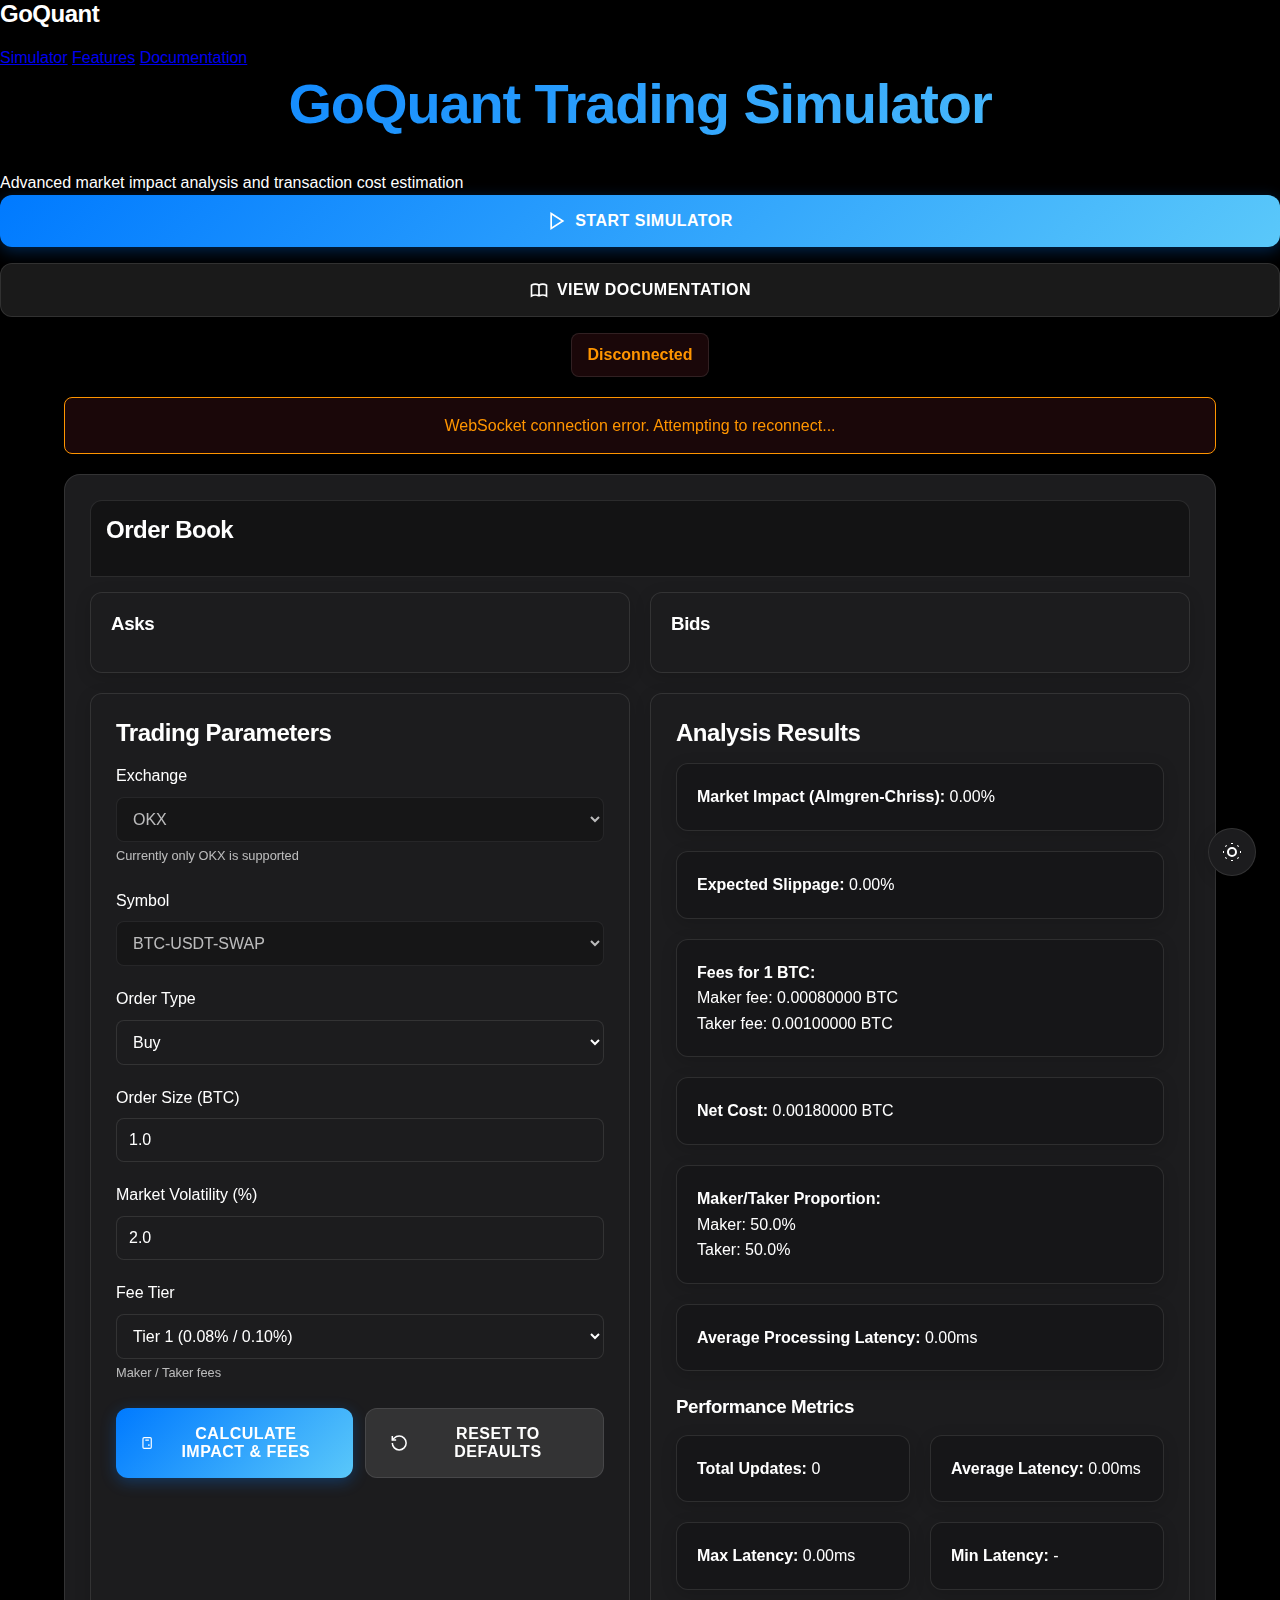
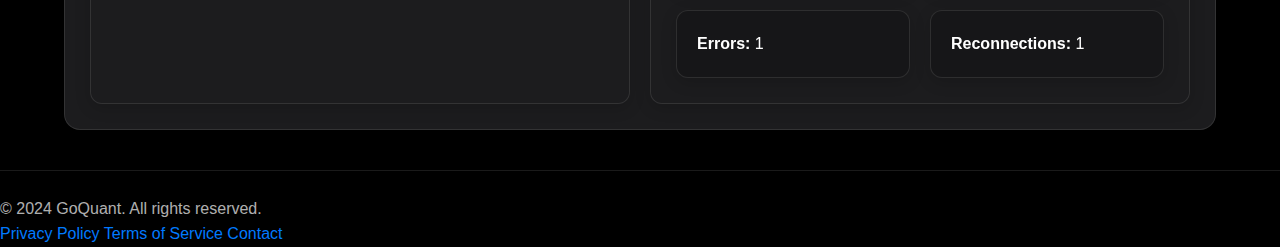
<file: index.html>
<!DOCTYPE html>
<html lang="en">
<head>
    <meta charset="UTF-8">
    <meta name="viewport" content="width=device-width, initial-scale=1.0">
    <title>GoQuant - Advanced Trading Simulator</title>
    <link rel="stylesheet" href="styles.css">
</head>
<body>
    <!-- Header -->
    <header class="header">
        <nav class="nav">
            <div class="logo">
                <h2>GoQuant</h2>
            </div>
            <div class="nav-links">
                <a href="#simulator" class="nav-link">Simulator</a>
                <a href="#features" class="nav-link">Features</a>
                <a href="#documentation" class="nav-link">Documentation</a>
            </div>
        </nav>
    </header>

    <!-- Hero Section -->
    <section class="hero">
        <h1 class="hero-title">GoQuant Trading Simulator</h1>
        <p class="hero-subtitle">Advanced market impact analysis and transaction cost estimation</p>
        <div class="hero-actions">
            <button class="button button-primary" id="start-simulator">
                <svg width="20" height="20" viewBox="0 0 24 24" fill="none" stroke="currentColor" stroke-width="2">
                    <path d="M5 3l14 9-14 9V3z"/>
                </svg>
                Start Simulator
            </button>
            <button class="button button-secondary" id="show-docs">
                <svg width="20" height="20" viewBox="0 0 24 24" fill="none" stroke="currentColor" stroke-width="2">
                    <path d="M12 6.253v13m0-13C10.832 5.477 9.246 5 7.5 5S4.168 5.477 3 6.253v13C4.168 18.477 5.754 18 7.5 18s3.332.477 4.5 1.253m0-13C13.168 5.477 14.754 5 16.5 5c1.747 0 3.332.477 4.5 1.253v13C19.832 18.477 18.247 18 16.5 18c-1.746 0-3.332.477-4.5 1.253"/>
                </svg>
                View Documentation
            </button>
        </div>
    </section>

    <!-- Main Content -->
    <main class="container">
        <!-- Connection Status -->
        <div class="connection-status">
            <div id="loading-indicator" class="loading-indicator hidden"></div>
            <span id="connection-status" class="status-disconnected">Disconnected</span>
        </div>

        <!-- Error Message -->
        <div class="error-container">
            <div id="error-message" class="error-message hidden"></div>
        </div>

        <!-- Simulator Panel -->
        <section id="simulator" class="simulator-panel">
            <!-- Order Book -->
            <div class="order-book">
                <div class="order-book-header">
                    <h2>Order Book</h2>
                    <span id="last-update-time" class="order-book-footer"></span>
                </div>
                <div class="order-book-content">
                    <div class="asks">
                        <h3>Asks</h3>
                        <div id="asks-list" class="order-list"></div>
                    </div>
                    <div class="bids">
                        <h3>Bids</h3>
                        <div id="bids-list" class="order-list"></div>
                    </div>
                </div>
            </div>

            <!-- Trading Panel -->
            <div class="trading-panel">
                <h2>Trading Parameters</h2>
                <div class="input-group">
                    <label for="exchange">Exchange</label>
                    <select id="exchange" class="input" disabled>
                        <option value="OKX">OKX</option>
                    </select>
                    <span class="input-hint">Currently only OKX is supported</span>
                </div>
                <div class="input-group">
                    <label for="symbol">Symbol</label>
                    <select id="symbol" class="input" disabled>
                        <option value="BTC-USDT-SWAP">BTC-USDT-SWAP</option>
                    </select>
                </div>
                <div class="input-group">
                    <label for="order-type">Order Type</label>
                    <select id="order-type" class="input">
                        <option value="buy">Buy</option>
                        <option value="sell">Sell</option>
                    </select>
                </div>
                <div class="input-group">
                    <label for="order-size">Order Size (BTC)</label>
                    <input type="number" id="order-size" class="input" value="1.0" min="0.0001" step="0.0001">
                </div>
                <div class="input-group">
                    <label for="volatility">Market Volatility (%)</label>
                    <input type="number" id="volatility" class="input" value="2.0" min="0.1" max="100" step="0.1">
                </div>
                <div class="input-group">
                    <label for="fee-tier">Fee Tier</label>
                    <select id="fee-tier" class="input">
                        <option value="tier1">Tier 1 (0.08% / 0.10%)</option>
                        <option value="tier2">Tier 2 (0.07% / 0.09%)</option>
                        <option value="tier3">Tier 3 (0.06% / 0.08%)</option>
                    </select>
                    <span class="input-hint">Maker / Taker fees</span>
                </div>
                <div class="button-group">
                    <button id="calculate-btn" class="button button-primary">
                        <svg width="20" height="20" viewBox="0 0 24 24" fill="none" stroke="currentColor" stroke-width="2">
                            <path d="M9 7h6m0 10v-3m-3 3h.01M9 17h.01M9 14h.01M12 14h.01M15 11h.01M12 11h.01M9 11h.01M7 21h10a2 2 0 002-2V5a2 2 0 00-2-2H7a2 2 0 00-2 2v14a2 2 0 002 2z"/>
                        </svg>
                        Calculate Impact & Fees
                    </button>
                    <button id="reset-btn" class="button button-secondary">
                        <svg width="20" height="20" viewBox="0 0 24 24" fill="none" stroke="currentColor" stroke-width="2">
                            <path d="M3 12a9 9 0 1 0 9-9 9.75 9.75 0 0 0-6.74 2.74L3 8"/>
                            <path d="M3 3v5h5"/>
                        </svg>
                        Reset to Defaults
                    </button>
                </div>
            </div>

            <!-- Results -->
            <div class="results">
                <h2>Analysis Results</h2>
                <div class="results-grid">
                    <div id="market-impact" class="result-card"></div>
                    <div id="slippage" class="result-card"></div>
                    <div id="fees" class="result-card"></div>
                    <div id="net-cost" class="result-card"></div>
                    <div id="maker-taker" class="result-card"></div>
                    <div id="latency" class="result-card"></div>
                </div>
                <div class="performance-metrics">
                    <h3>Performance Metrics</h3>
                    <div id="performance-stats" class="performance-stats"></div>
                </div>
            </div>
        </section>
    </main>

    <!-- Documentation Modal -->
    <div id="docs-modal" class="modal hidden">
        <div class="modal-content">
            <div class="modal-header">
                <h2>Documentation</h2>
                <button id="close-docs" class="close-button">&times;</button>
            </div>
            <div class="modal-body">
                <h3>About GoQuant Simulator</h3>
                <p>The GoQuant Trading Simulator provides real-time market impact analysis and transaction cost estimation using advanced mathematical models.</p>
                
                <h3>Features</h3>
                <ul>
                    <li>Real-time order book updates via WebSocket</li>
                    <li>Almgren-Chriss model for market impact calculation</li>
                    <li>Expected slippage estimation</li>
                    <li>Maker/Taker fee calculation</li>
                    <li>Performance metrics and latency monitoring</li>
                </ul>

                <h3>Usage</h3>
                <ol>
                    <li>Select your trading parameters</li>
                    <li>Enter the order size</li>
                    <li>Adjust volatility and fee tier if needed</li>
                    <li>Click "Calculate Impact & Fees" to see results</li>
                </ol>

                <h3>Models Used</h3>
                <ul>
                    <li>Almgren-Chriss Model for market impact</li>
                    <li>Linear regression for slippage estimation</li>
                    <li>Logistic regression for maker/taker proportion</li>
                </ul>
            </div>
        </div>
    </div>

    <!-- Theme Toggle -->
    <button id="theme-toggle" class="theme-toggle">
        <svg width="24" height="24" viewBox="0 0 24 24" fill="none" stroke="currentColor" stroke-width="2">
            <path d="M12 3v1m0 16v1m9-9h-1M4 12H3m15.364 6.364l-.707-.707M6.343 6.343l-.707-.707m12.728 0l-.707.707M6.343 17.657l-.707.707M16 12a4 4 0 11-8 0 4 4 0 018 0z"/>
        </svg>
    </button>

    <!-- Footer -->
    <footer class="footer">
        <div class="footer-content">
            <p>&copy; 2024 GoQuant. All rights reserved.</p>
            <div class="footer-links">
                <a href="#privacy">Privacy Policy</a>
                <a href="#terms">Terms of Service</a>
                <a href="#contact">Contact</a>
            </div>
        </div>
    </footer>

    <script src="script.js"></script>
</body>
</html>
</file>
<file: styles.css>
* {
    margin: 0;
    padding: 0;
    box-sizing: border-box;
    -webkit-font-smoothing: antialiased;
    -moz-osx-font-smoothing: grayscale;
}

:root {
    /* Premium Color Palette */
    --primary-blue: #007AFF;
    --primary-teal: #5AC8FA;
    --primary-amber: #FF9500;
    --dark-bg: #000000;
    --dark-surface: #1C1C1E;
    --dark-card: #2C2C2E;
    --light-bg: #F5F5F7;
    --light-surface: #FFFFFF;
    --light-card: #F5F5F7;
    --text-primary: #FFFFFF;
    --text-secondary: rgba(255, 255, 255, 0.7);
    --text-tertiary: rgba(255, 255, 255, 0.5);
    --border-light: rgba(255, 255, 255, 0.1);
    --border-dark: rgba(0, 0, 0, 0.1);
    --shadow-sm: 0 2px 8px rgba(0, 0, 0, 0.12);
    --shadow-md: 0 4px 16px rgba(0, 0, 0, 0.16);
    --shadow-lg: 0 8px 32px rgba(0, 0, 0, 0.24);
    --transition-fast: 0.2s ease;
    --transition-normal: 0.3s ease;
    --transition-slow: 0.5s ease;
    --radius-sm: 8px;
    --radius-md: 12px;
    --radius-lg: 16px;
    --radius-full: 9999px;
}

body {
    font-family: -apple-system, BlinkMacSystemFont, 'Segoe UI', Roboto, Oxygen, Ubuntu, Cantarell, sans-serif;
    line-height: 1.6;
    background: var(--dark-bg);
    color: var(--text-primary);
    min-height: 100vh;
    overflow-x: hidden;
}

.container {
    max-width: 1200px;
    margin: 0 auto;
    padding: 0 24px;
}

h1, h2, h3, h4, h5, h6 {
    font-weight: 600;
    line-height: 1.2;
    margin-bottom: 1rem;
    letter-spacing: -0.02em;
}

h1 {
    font-size: 3.5rem;
    background: linear-gradient(135deg, var(--primary-blue), var(--primary-teal));
    -webkit-background-clip: text;
    -webkit-text-fill-color: transparent;
    text-align: center;
    margin-bottom: 2rem;
}

/* Connection Status */
.connection-status {
    text-align: center;
    margin-bottom: 20px;
    display: flex;
    align-items: center;
    justify-content: center;
    gap: 10px;
}

#connection-status {
    padding: 8px 16px;
    border-radius: 8px;
    font-weight: bold;
    transition: var(--transition-normal);
    backdrop-filter: blur(10px);
    -webkit-backdrop-filter: blur(10px);
    border: 1px solid var(--border-light);
    box-shadow: var(--shadow-md);
}

.status-connected {
    background: rgba(0, 255, 157, 0.1);
    color: var(--primary-blue);
    border: 1px solid var(--primary-blue);
}

.status-disconnected {
    background: rgba(255, 71, 87, 0.1);
    color: var(--primary-amber);
    border: 1px solid var(--primary-amber);
}

.status-error {
    background: rgba(255, 165, 2, 0.1);
    color: var(--primary-amber);
    border: 1px solid var(--primary-amber);
}

/* Loading Indicator */
.loading-indicator {
    width: 20px;
    height: 20px;
    border: 3px solid var(--border-light);
    border-top-color: var(--primary-blue);
    border-radius: 50%;
    animation: spin 1s linear infinite;
}

@keyframes spin {
    to { transform: rotate(360deg); }
}

.hidden {
    display: none;
}

/* Error Container */
.error-container {
    margin-bottom: 20px;
}

.error-message {
    background: rgba(255, 71, 87, 0.1);
    color: var(--primary-amber);
    padding: 15px;
    border-radius: 8px;
    text-align: center;
    backdrop-filter: blur(10px);
    -webkit-backdrop-filter: blur(10px);
    border: 1px solid var(--primary-amber);
    box-shadow: var(--shadow-md);
}

/* Simulator Panel */
.simulator-panel {
    display: grid;
    grid-template-columns: 1fr 1fr;
    gap: 20px;
    background: var(--dark-surface);
    padding: 25px;
    border-radius: 16px;
    box-shadow: var(--shadow-md);
    backdrop-filter: blur(10px);
    -webkit-backdrop-filter: blur(10px);
    border: 1px solid var(--border-light);
}

/* Order Book */
.order-book {
    grid-column: 1 / -1;
}

.order-book-header {
    display: flex;
    justify-content: space-between;
    padding: 15px;
    background: rgba(0, 0, 0, 0.3);
    color: var(--text-primary);
    border-radius: 12px 12px 0 0;
    backdrop-filter: blur(10px);
    -webkit-backdrop-filter: blur(10px);
    border: 1px solid var(--border-light);
}

.order-book-content {
    display: grid;
    grid-template-columns: 1fr 1fr;
    gap: 20px;
    margin-top: 15px;
}

.asks, .bids {
    background: var(--dark-surface);
    padding: 20px;
    border-radius: 12px;
    backdrop-filter: blur(10px);
    -webkit-backdrop-filter: blur(10px);
    border: 1px solid var(--border-light);
    box-shadow: var(--shadow-md);
}

.order-list {
    max-height: 300px;
    overflow-y: auto;
    scrollbar-width: thin;
    scrollbar-color: var(--primary-blue) var(--dark-surface);
}

.order-list::-webkit-scrollbar {
    width: 8px;
}

.order-list::-webkit-scrollbar-track {
    background: var(--dark-surface);
    border-radius: 4px;
}

.order-list::-webkit-scrollbar-thumb {
    background: var(--primary-blue);
    border-radius: 4px;
}

.order-level {
    display: flex;
    justify-content: space-between;
    padding: 12px;
    border-bottom: 1px solid var(--border-light);
    transition: var(--transition-normal);
}

.order-level:hover {
    background: rgba(0, 255, 157, 0.05);
    transform: translateX(5px);
}

.order-book-footer {
    margin-top: 15px;
    text-align: right;
    color: var(--text-secondary);
    font-size: 0.9rem;
}

/* Trading Panel */
.trading-panel {
    background: var(--dark-surface);
    padding: 25px;
    border-radius: 12px;
    backdrop-filter: blur(10px);
    -webkit-backdrop-filter: blur(10px);
    border: 1px solid var(--border-light);
    box-shadow: var(--shadow-md);
}

.input-group {
    margin-bottom: 20px;
}

label {
    display: block;
    margin-bottom: 8px;
    color: var(--text-primary);
    font-weight: 500;
}

input, select {
    width: 100%;
    padding: 12px;
    background: var(--dark-surface);
    border: 1px solid var(--border-light);
    border-radius: 8px;
    font-size: 16px;
    color: var(--text-primary);
    transition: var(--transition-normal);
}

input:focus, select:focus {
    outline: none;
    border-color: var(--primary-blue);
    box-shadow: 0 0 0 2px rgba(0, 122, 255, 0.2);
}

input:disabled, select:disabled {
    background: rgba(0, 0, 0, 0.3);
    cursor: not-allowed;
    opacity: 0.7;
}

.input-hint {
    font-size: 0.8rem;
    color: var(--text-secondary);
    margin-top: 6px;
}

/* Buttons */
.button {
    position: relative;
    width: 100%;
    padding: 16px 24px;
    border: none;
    border-radius: var(--radius-md);
    font-size: 16px;
    font-weight: 600;
    cursor: pointer;
    transition: all 0.3s cubic-bezier(0.4, 0, 0.2, 1);
    overflow: hidden;
    margin-bottom: 16px;
    text-transform: uppercase;
    letter-spacing: 0.5px;
    display: flex;
    align-items: center;
    justify-content: center;
    gap: 8px;
}

.button::before {
    content: '';
    position: absolute;
    top: 0;
    left: 0;
    width: 100%;
    height: 100%;
    background: linear-gradient(45deg, transparent, rgba(255, 255, 255, 0.1), transparent);
    transform: translateX(-100%);
    transition: transform 0.6s cubic-bezier(0.4, 0, 0.2, 1);
}

.button:hover::before {
    transform: translateX(100%);
}

.button-primary {
    background: linear-gradient(135deg, var(--primary-blue), var(--primary-teal));
    color: white;
    box-shadow: 0 4px 15px rgba(0, 122, 255, 0.3);
}

.button-primary:hover {
    transform: translateY(-2px);
    box-shadow: 0 8px 25px rgba(0, 122, 255, 0.4);
}

.button-primary:active {
    transform: translateY(1px);
    box-shadow: 0 2px 10px rgba(0, 122, 255, 0.3);
}

.button-secondary {
    background: rgba(255, 255, 255, 0.1);
    color: var(--text-primary);
    border: 1px solid var(--border-light);
    backdrop-filter: blur(10px);
    -webkit-backdrop-filter: blur(10px);
}

.button-secondary:hover {
    background: rgba(255, 255, 255, 0.15);
    transform: translateY(-2px);
    box-shadow: 0 8px 25px rgba(0, 0, 0, 0.2);
}

.button-secondary:active {
    transform: translateY(1px);
    box-shadow: 0 2px 10px rgba(0, 0, 0, 0.1);
}

/* Button Group */
.button-group {
    display: flex;
    gap: 12px;
    margin-top: 24px;
}

.button-group .button {
    margin-bottom: 0;
}

/* Theme Toggle Button */
.theme-toggle {
    position: fixed;
    bottom: 24px;
    right: 24px;
    width: 48px;
    height: 48px;
    border-radius: var(--radius-full);
    background: var(--dark-surface);
    border: 1px solid var(--border-light);
    color: var(--text-primary);
    cursor: pointer;
    display: flex;
    align-items: center;
    justify-content: center;
    transition: all 0.3s cubic-bezier(0.4, 0, 0.2, 1);
    box-shadow: var(--shadow-md);
    backdrop-filter: blur(10px);
    -webkit-backdrop-filter: blur(10px);
    z-index: 100;
}

.theme-toggle:hover {
    transform: translateY(-2px) rotate(15deg);
    box-shadow: 0 8px 25px rgba(0, 0, 0, 0.2);
    background: var(--primary-blue);
    color: white;
}

.theme-toggle:active {
    transform: translateY(1px) rotate(0deg);
    box-shadow: 0 2px 10px rgba(0, 0, 0, 0.1);
}

/* Close Button */
.close-button {
    width: 40px;
    height: 40px;
    border-radius: var(--radius-full);
    background: rgba(255, 255, 255, 0.1);
    border: none;
    color: var(--text-secondary);
    font-size: 24px;
    cursor: pointer;
    display: flex;
    align-items: center;
    justify-content: center;
    transition: all 0.3s cubic-bezier(0.4, 0, 0.2, 1);
}

.close-button:hover {
    background: rgba(255, 71, 87, 0.1);
    color: #ff4757;
    transform: rotate(90deg);
}

.close-button:active {
    transform: rotate(90deg) scale(0.95);
}

/* Button Loading State */
.button.loading {
    position: relative;
    color: transparent;
}

.button.loading::after {
    content: '';
    position: absolute;
    width: 20px;
    height: 20px;
    border: 2px solid rgba(255, 255, 255, 0.3);
    border-top-color: white;
    border-radius: 50%;
    animation: spin 0.8s linear infinite;
}

@keyframes spin {
    to { transform: rotate(360deg); }
}

/* Button Disabled State */
.button:disabled {
    opacity: 0.7;
    cursor: not-allowed;
    transform: none !important;
    box-shadow: none !important;
}

/* Results */
.results {
    background: var(--dark-surface);
    padding: 25px;
    border-radius: 12px;
    backdrop-filter: blur(10px);
    -webkit-backdrop-filter: blur(10px);
    border: 1px solid var(--border-light);
    box-shadow: var(--shadow-md);
}

.results-grid {
    display: grid;
    grid-template-columns: repeat(auto-fit, minmax(250px, 1fr));
    gap: 20px;
    margin-bottom: 20px;
}

.result-card {
    background: rgba(0, 0, 0, 0.2);
    padding: 20px;
    border-radius: 12px;
    box-shadow: var(--shadow-md);
    border: 1px solid var(--border-light);
    transition: var(--transition-normal);
}

.result-card:hover {
    transform: translateY(-2px);
    box-shadow: 0 8px 32px rgba(0, 122, 255, 0.1);
}

.performance-metrics {
    margin-top: 25px;
}

.performance-stats {
    display: grid;
    grid-template-columns: repeat(auto-fit, minmax(200px, 1fr));
    gap: 20px;
    margin-top: 15px;
}

/* Footer */
.footer {
    margin-top: 40px;
    padding-top: 25px;
    border-top: 1px solid var(--border-light);
    display: flex;
    justify-content: space-between;
    align-items: center;
    color: var(--text-secondary);
}

.footer a {
    color: var(--primary-blue);
    text-decoration: none;
    transition: var(--transition-normal);
}

.footer a:hover {
    color: var(--primary-teal);
    text-decoration: none;
}

/* Modal */
.modal {
    position: fixed;
    top: 0;
    left: 0;
    width: 100%;
    height: 100%;
    background: rgba(0, 0, 0, 0.8);
    display: none;
    justify-content: center;
    align-items: center;
    z-index: 1000;
    backdrop-filter: blur(10px);
    -webkit-backdrop-filter: blur(10px);
    opacity: 0;
    transition: opacity 0.3s ease;
}

.modal:not(.hidden) {
    display: flex;
}

.modal-content {
    background: var(--dark-surface);
    border-radius: 16px;
    width: 90%;
    max-width: 600px;
    max-height: 80vh;
    overflow-y: auto;
    border: 1px solid var(--border-light);
    box-shadow: var(--shadow-md);
    transform: translateY(20px);
    transition: transform 0.3s ease;
}

.modal:not(.hidden) .modal-content {
    transform: translateY(0);
}

.modal-header {
    padding: 25px;
    border-bottom: 1px solid var(--border-light);
    display: flex;
    justify-content: space-between;
    align-items: center;
    background: rgba(0, 0, 0, 0.2);
    position: sticky;
    top: 0;
    z-index: 1;
}

.modal-body {
    padding: 25px;
}

.modal-body h3 {
    color: var(--primary-blue);
    margin-top: 1.5rem;
    margin-bottom: 1rem;
}

.modal-body p, .modal-body li {
    color: var(--text-secondary);
    margin-bottom: 1rem;
    line-height: 1.6;
}

.modal-body ul, .modal-body ol {
    margin-left: 1.5rem;
    margin-bottom: 1.5rem;
}

.modal-body li {
    margin-bottom: 0.5rem;
}

/* Responsive Design */
@media (max-width: 768px) {
    .simulator-panel {
        grid-template-columns: 1fr;
    }
    
    .order-book-content {
        grid-template-columns: 1fr;
    }
    
    .results-grid {
        grid-template-columns: 1fr;
    }
    
    .container {
        padding: 0 16px;
    }
    
    h1 {
        font-size: 2.5rem;
    }
    
    .modal-content {
        width: 95%;
        margin: 10px;
    }
}
</file>
